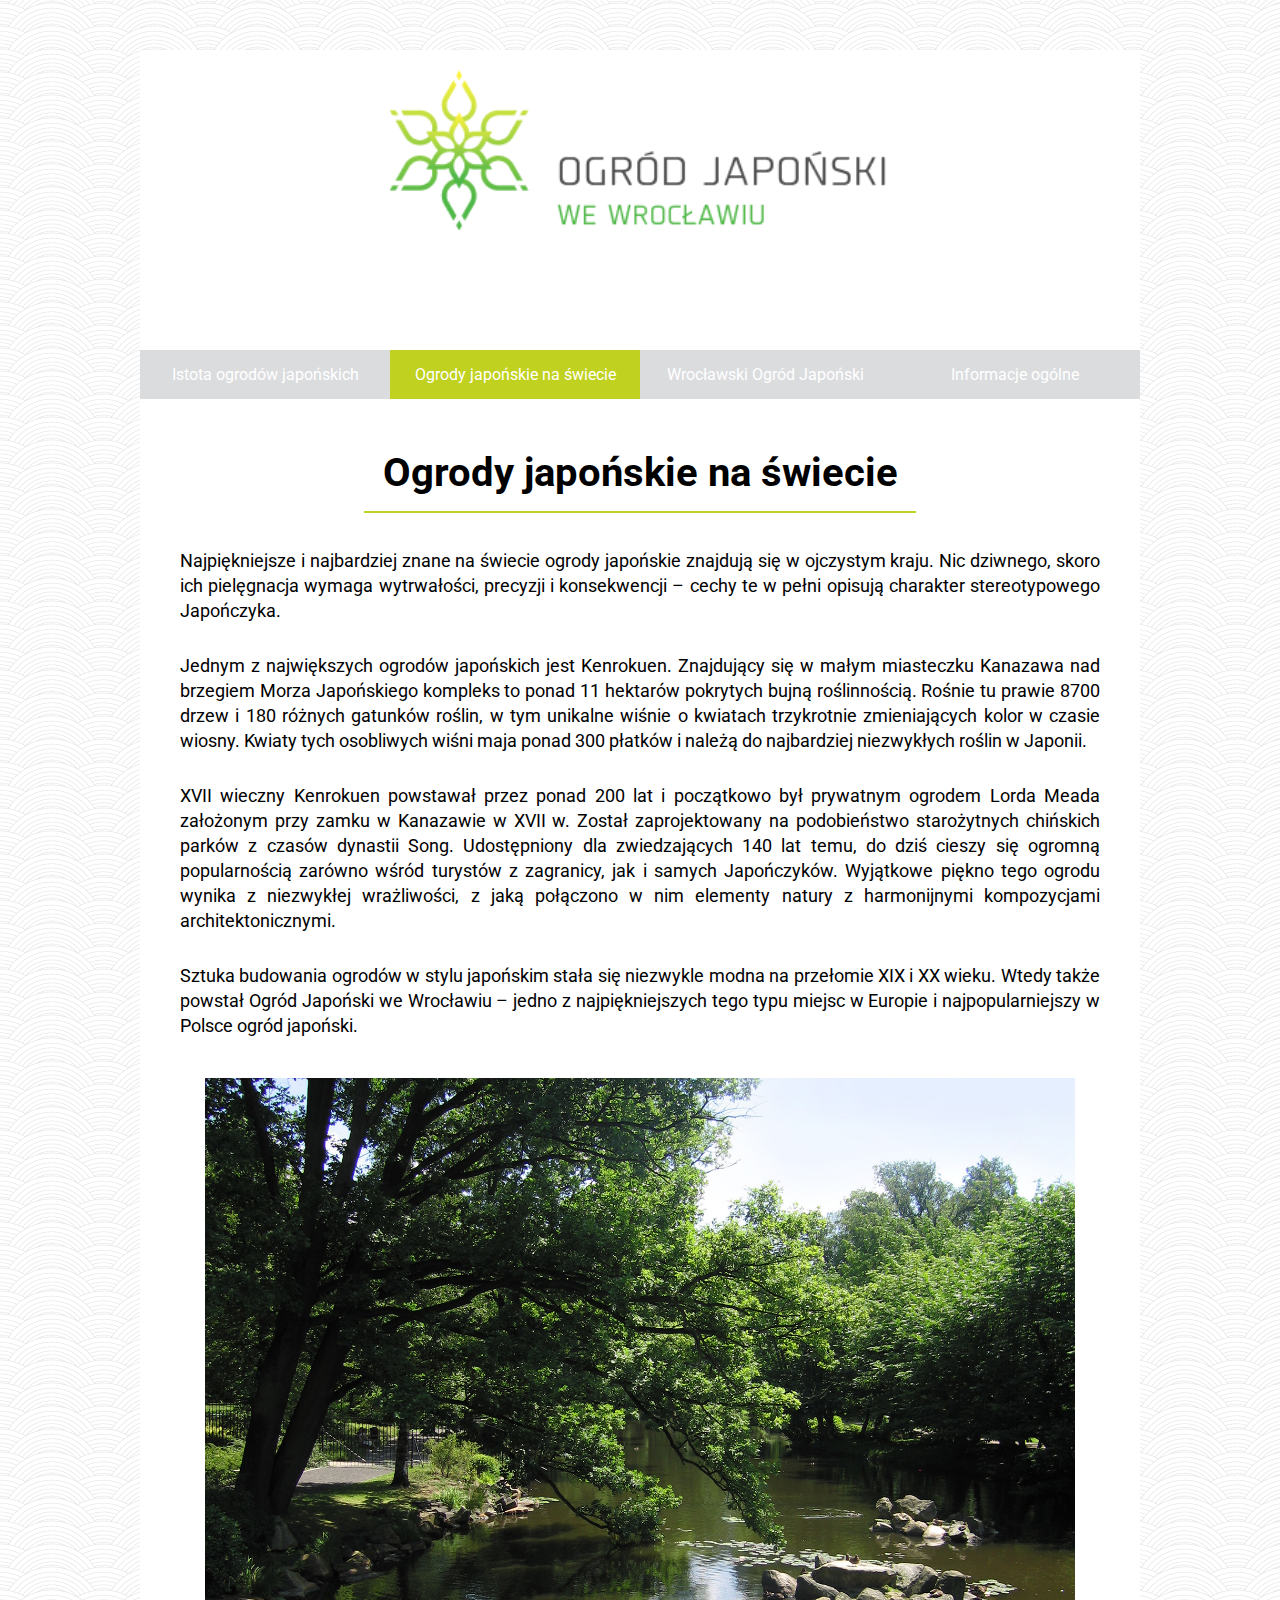
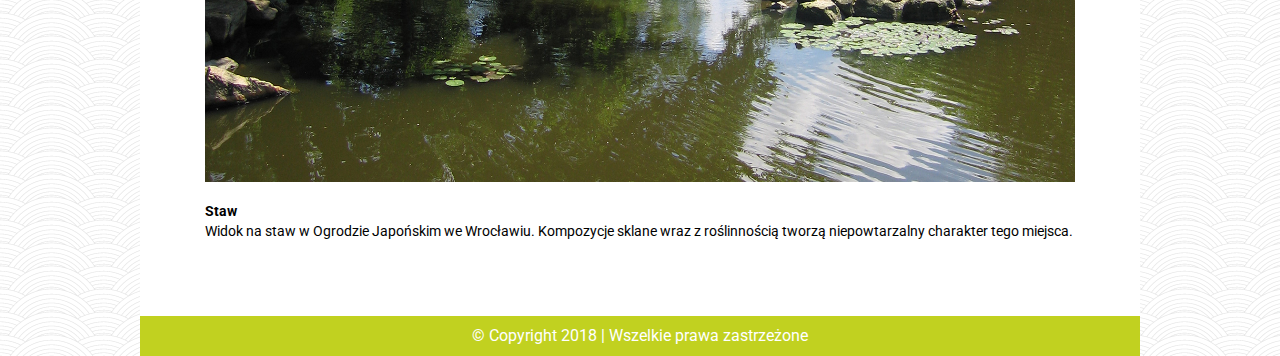
<file: 2.html>
<!DOCTYPE html>
<html lang="pl">

<head>
    <meta charset="UTF-8">
    <meta name="viewport" content="width=device-width, user-scalable=no, initial-scale=1.0, maximum-scale=1.0, minimum-scale=1.0">
    <title>Ogród Japoński we Wrocławiu</title>
    <link href="https://fonts.googleapis.com/css?family=Roboto:400,900&amp;subset=latin-ext" rel="stylesheet">
    <link rel="stylesheet" href="style.css">

</head>

<body background="img/arches.png">

    <div id="wrapper">
        <header>
            <img src="img/header.png" alt="logo - Ogród Japoński we Wrocławiu" />
        </header>

        <nav>
            <a class="menu" href="index.html">Istota ogrodów japońskich</a><a class="menu active" href="2.html">Ogrody japońskie na świecie</a><a class="menu" href="3.html">Wrocławski Ogród Japoński</a><a class="menu" href="4.html">Informacje ogólne</a>
        </nav>

        <section>
            <article>
                <h1>Ogrody japońskie na świecie</h1>
                <p>
                    Najpiękniejsze i najbardziej znane na świecie ogrody japońskie znajdują się w ojczystym kraju. Nic dziwnego, skoro ich pielęgnacja wymaga wytrwałości, precyzji i konsekwencji – cechy te w pełni opisują charakter stereotypowego Japończyka.
                </p>
                <p>
                    Jednym z największych ogrodów japońskich jest Kenrokuen. Znajdujący się w małym miasteczku Kanazawa nad brzegiem Morza Japońskiego kompleks to ponad 11 hektarów pokrytych bujną roślinnością. Rośnie tu prawie 8700 drzew i 180 różnych gatunków roślin, w tym unikalne wiśnie o kwiatach trzykrotnie zmieniających kolor w czasie wiosny. Kwiaty tych osobliwych wiśni maja ponad 300 płatków i należą do najbardziej niezwykłych roślin w Japonii.
                </p>
                <p>
                    XVII wieczny Kenrokuen powstawał przez ponad 200 lat i początkowo był prywatnym ogrodem Lorda Meada założonym przy zamku w Kanazawie w XVII w. Został zaprojektowany na podobieństwo starożytnych chińskich parków z czasów dynastii Song. Udostępniony dla zwiedzających 140 lat temu, do dziś cieszy się ogromną popularnością zarówno wśród turystów z zagranicy, jak i samych Japończyków. Wyjątkowe piękno tego ogrodu wynika z niezwykłej wrażliwości, z jaką połączono w nim elementy natury z harmonijnymi kompozycjami architektonicznymi.
                </p>
                <p>
                    Sztuka budowania ogrodów w stylu japońskim stała się niezwykle modna na przełomie XIX i XX wieku. Wtedy także powstał Ogród Japoński we Wrocławiu – jedno z najpiękniejszych tego typu miejsc w Europie i najpopularniejszy w Polsce ogród japoński.
                </p>
                <figure class="big">
                    <img src="img/25.jpg" alt="Staw" />
                    <figcaption>
                        <strong>Staw</strong><br> Widok na staw w Ogrodzie Japońskim we Wrocławiu. Kompozycje sklane wraz z roślinnością tworzą niepowtarzalny charakter tego miejsca.
                    </figcaption>
                </figure>
            </article>


            <footer>
                <p>&copy; Copyright 2018 | Wszelkie prawa zastrzeżone</p>
            </footer>
        </section>
    </div>
</body>

</html>
</file>
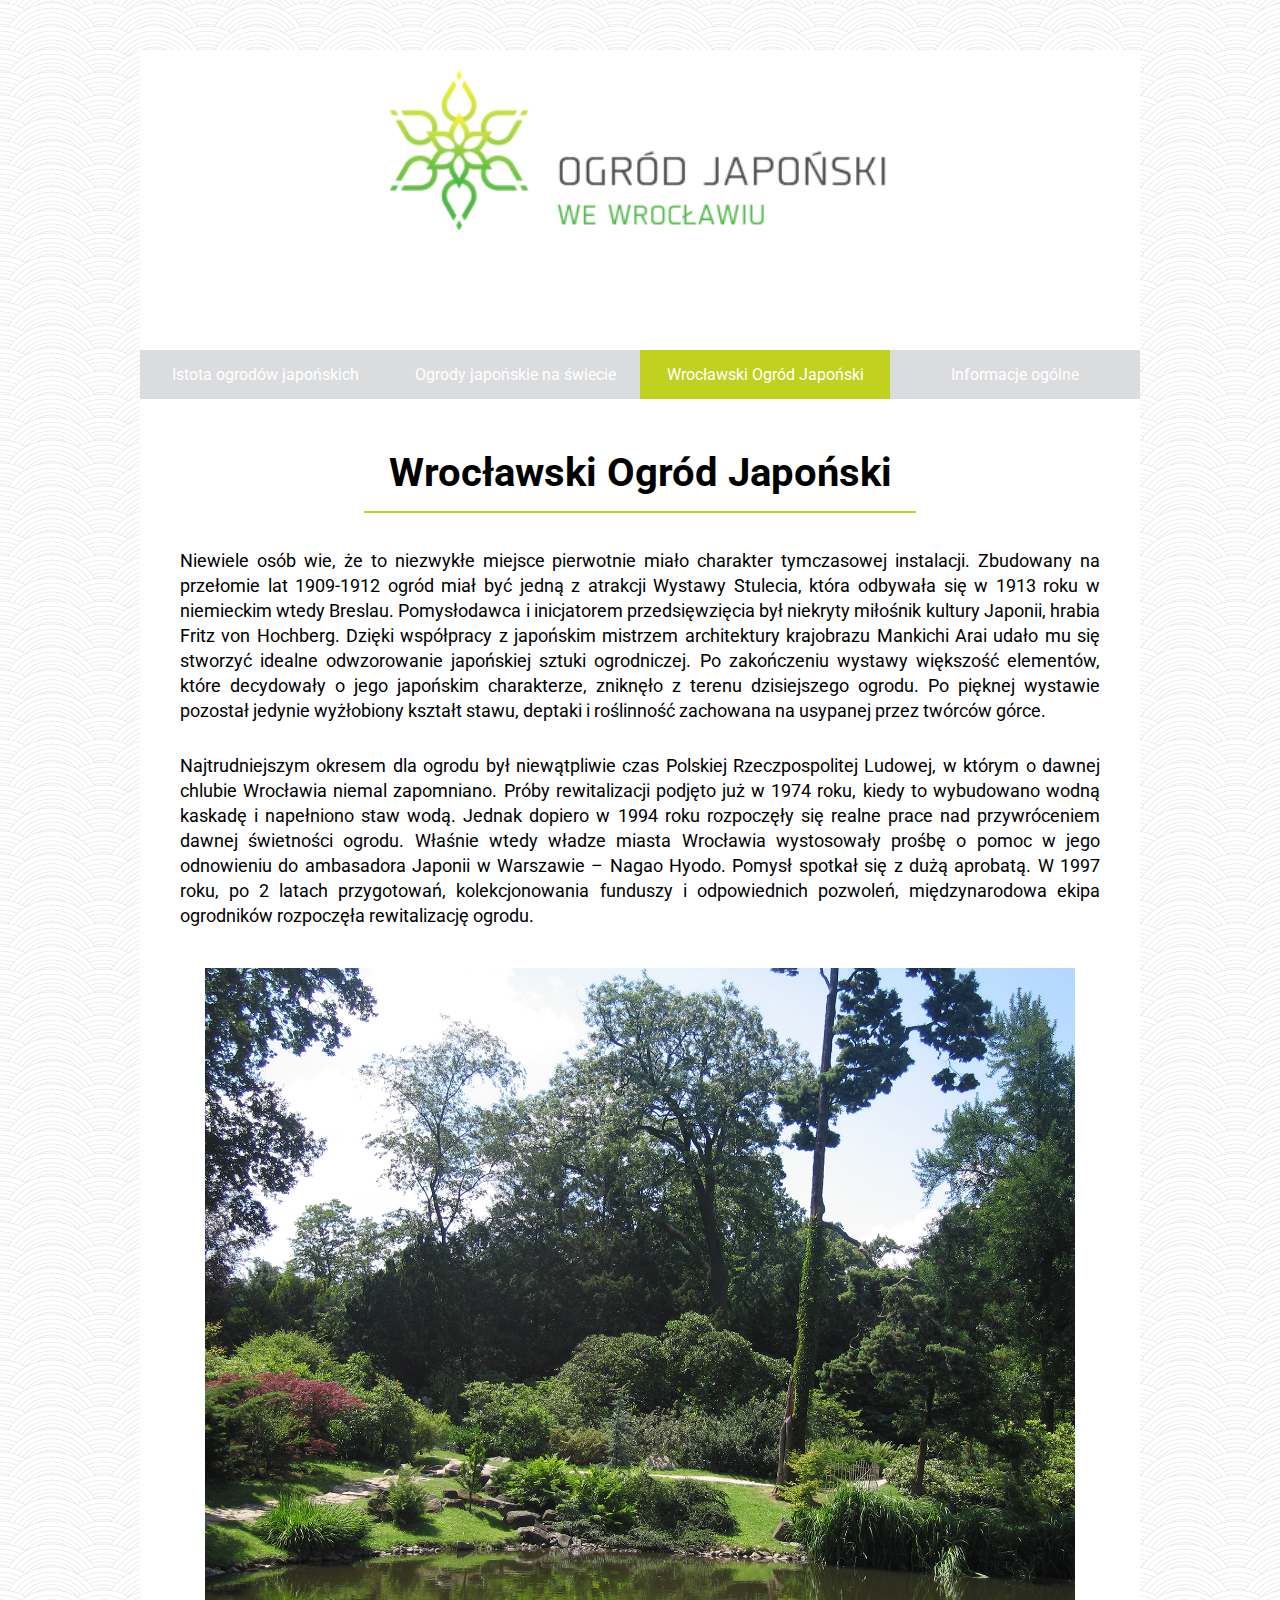
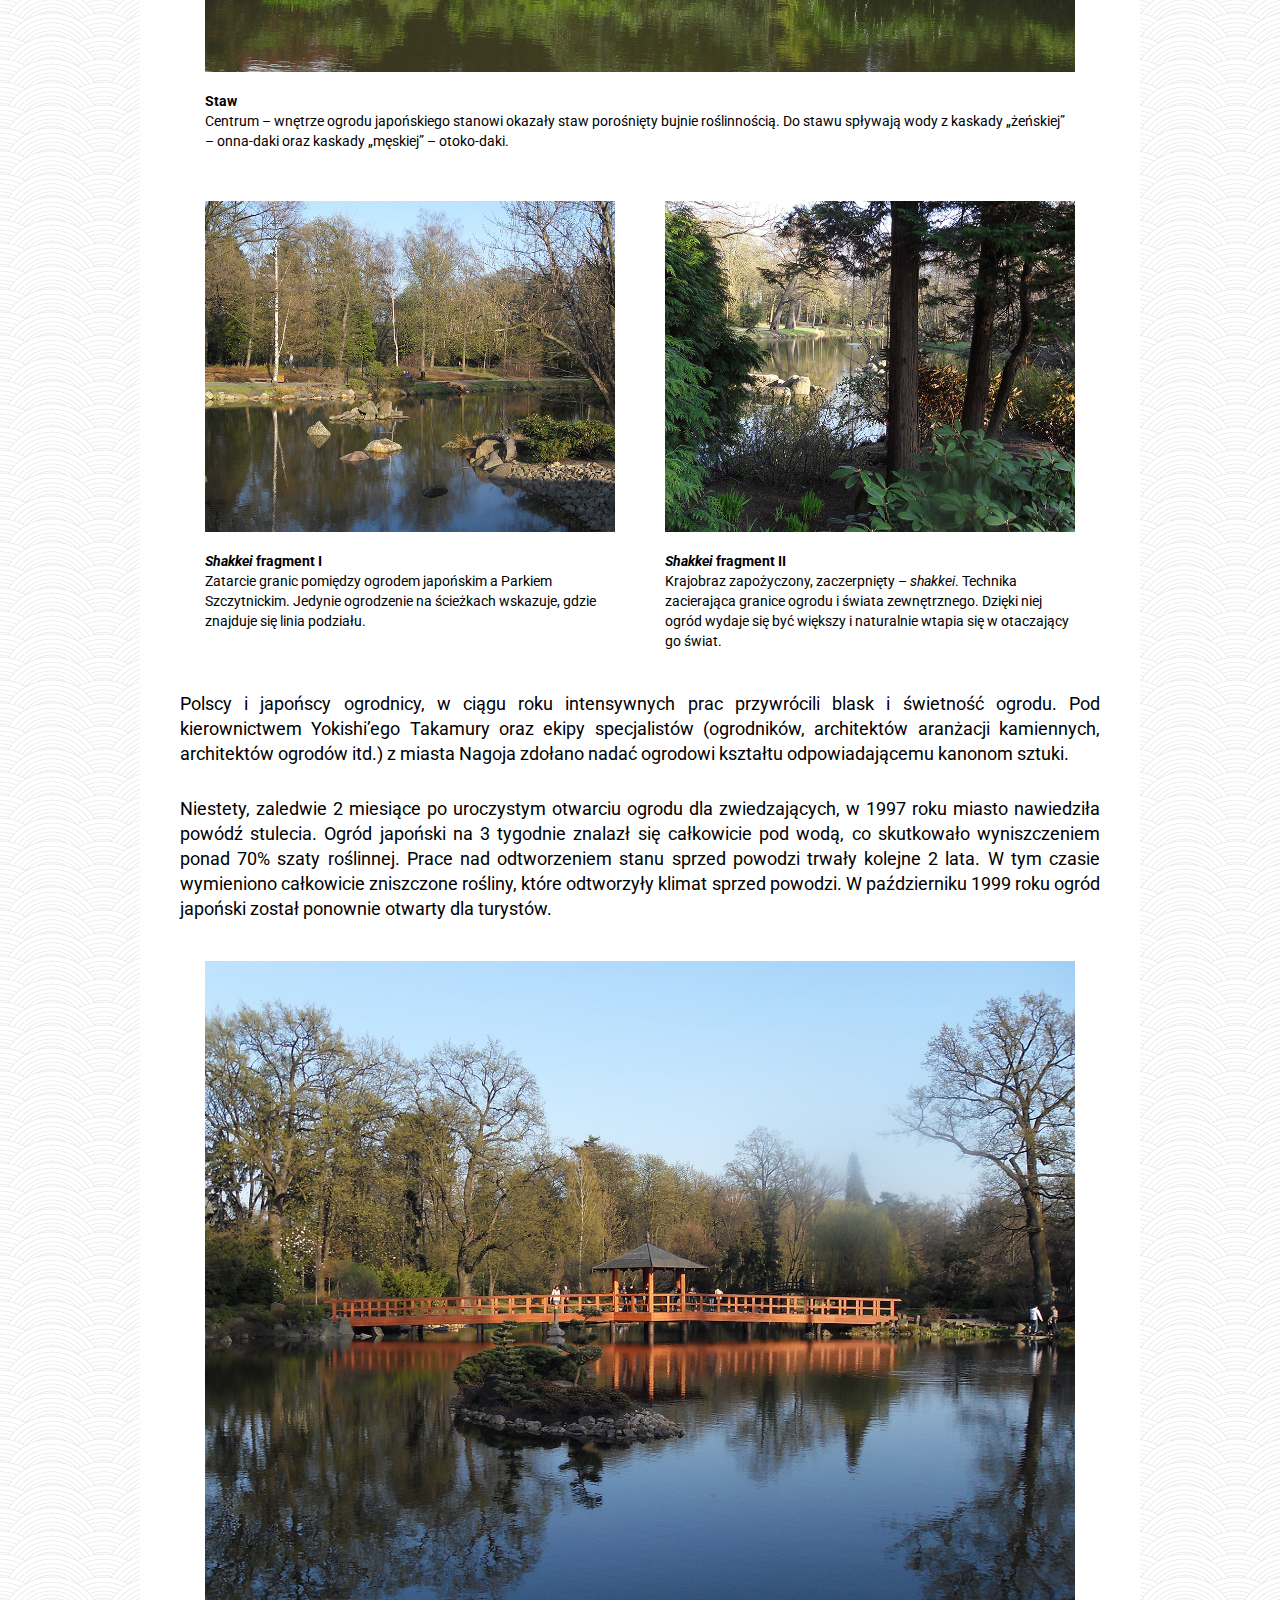
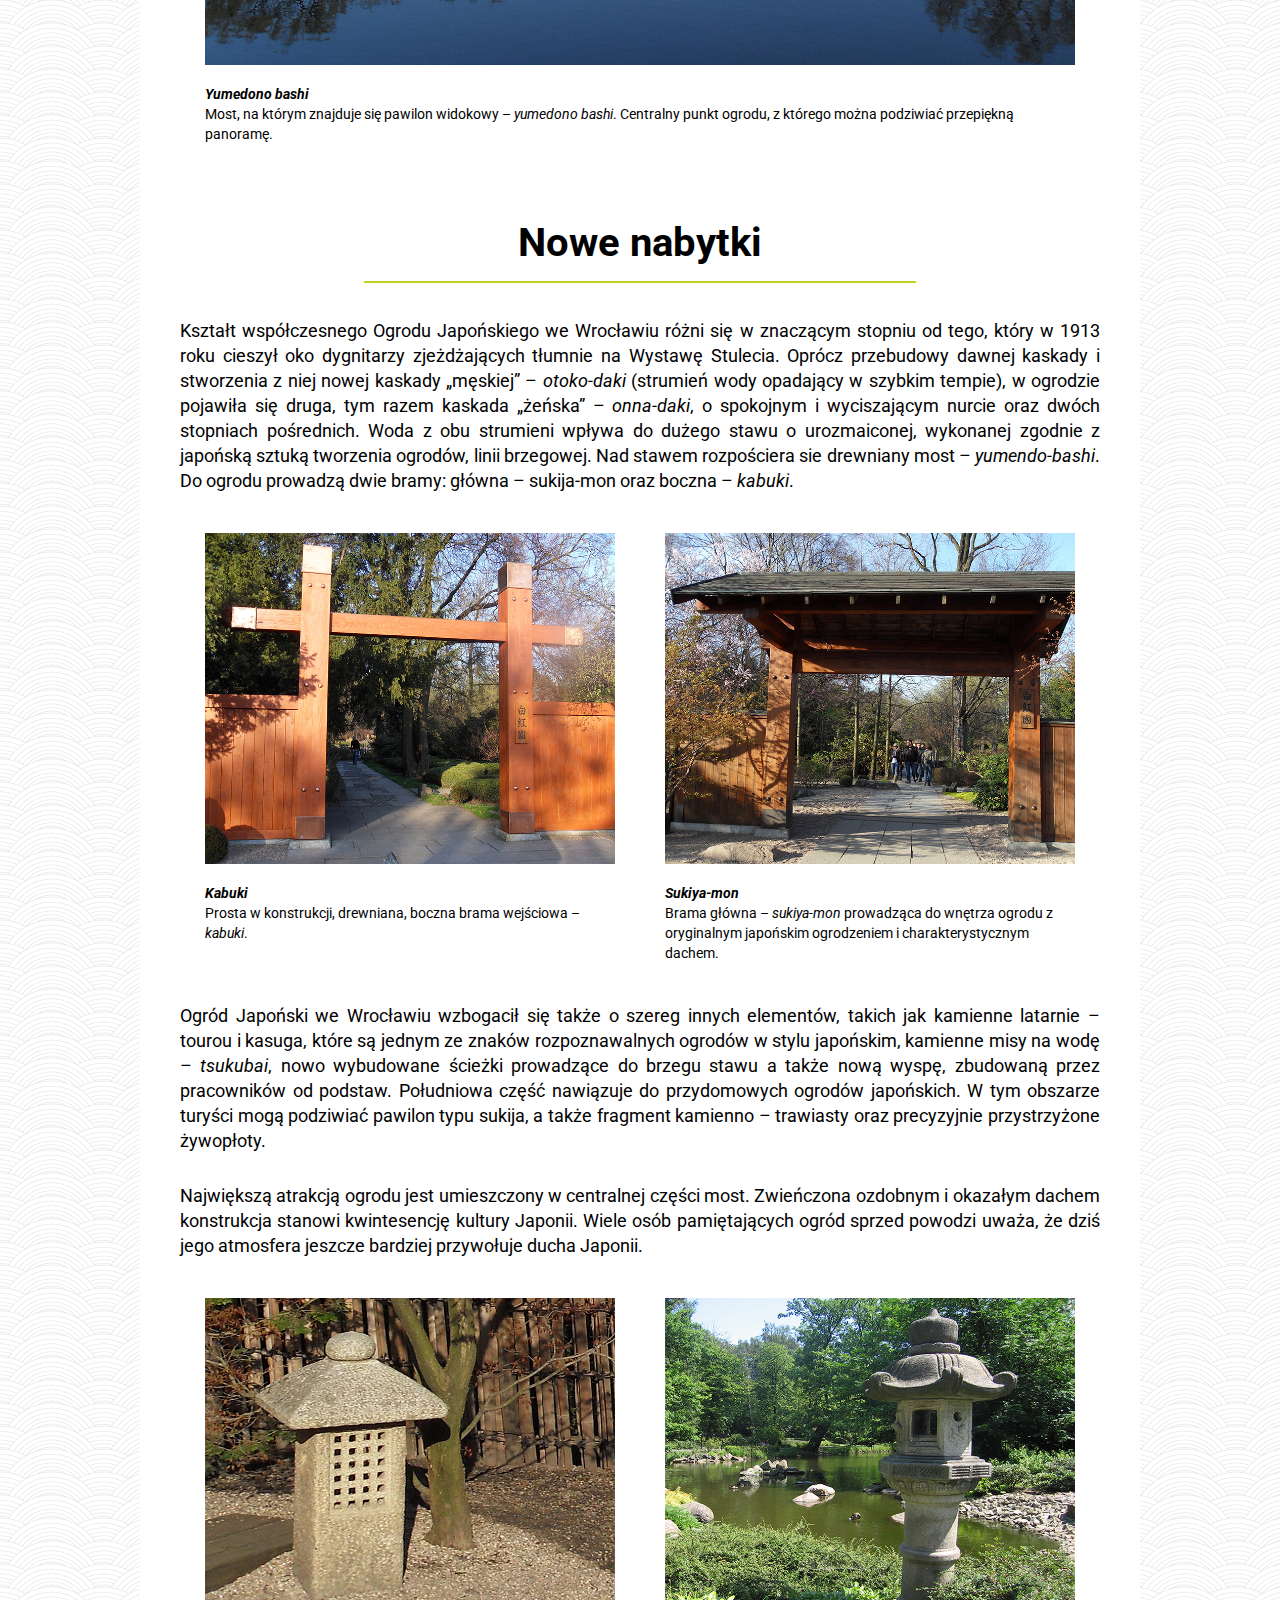
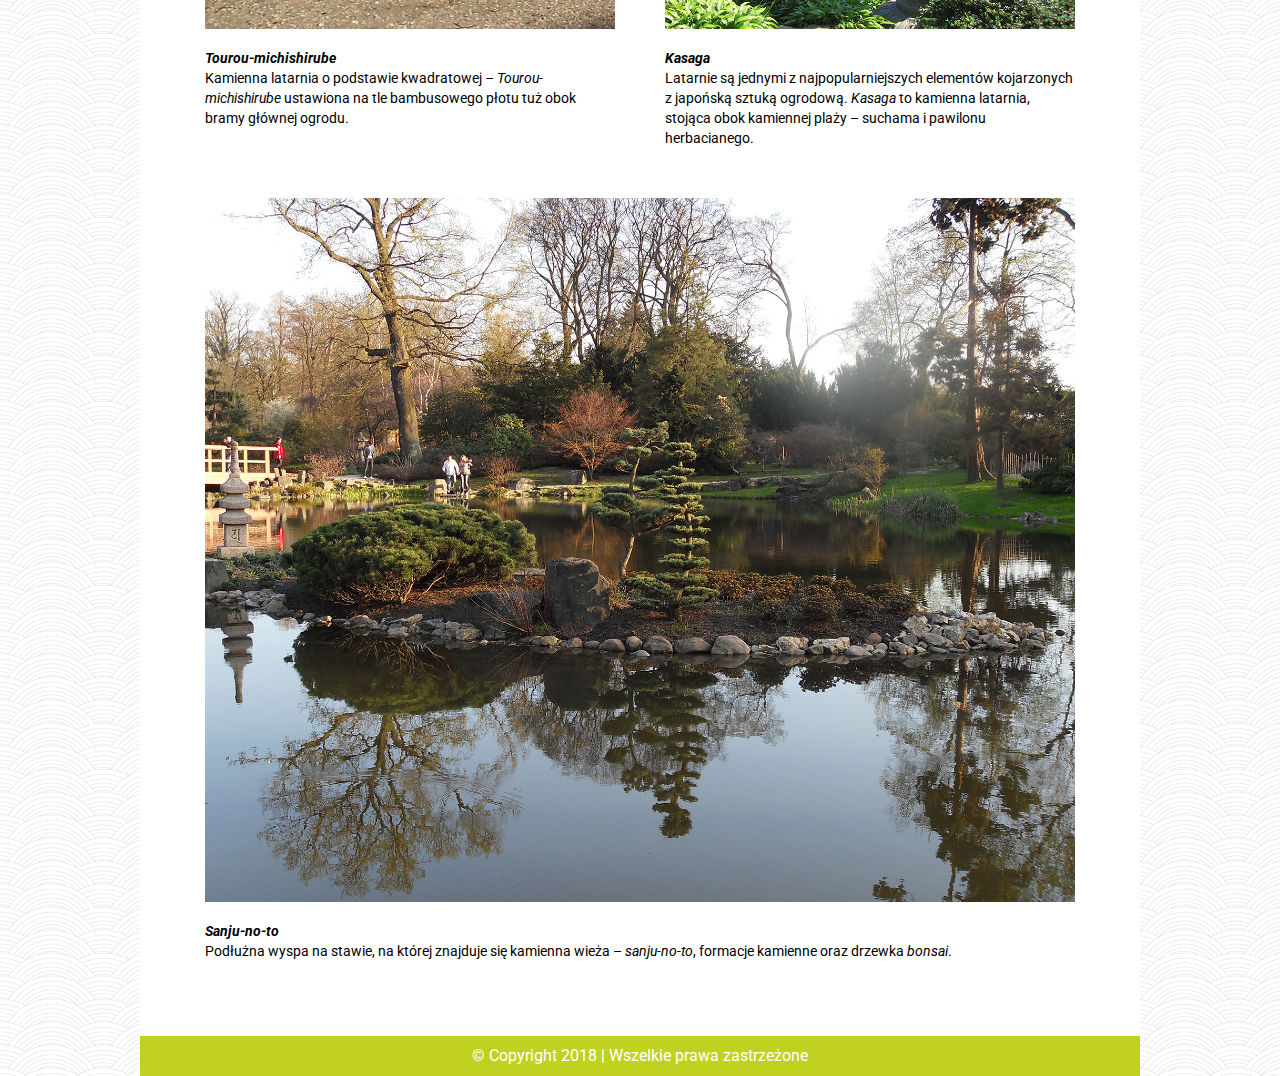
<file: 3.html>
<!DOCTYPE html>
<html lang="pl">

<head>
    <meta charset="UTF-8">
    <meta name="viewport" content="width=device-width, user-scalable=no, initial-scale=1.0, maximum-scale=1.0, minimum-scale=1.0">
    <title>Ogród Japoński we Wrocławiu</title>
    <link href="https://fonts.googleapis.com/css?family=Roboto:400,900&amp;subset=latin-ext" rel="stylesheet">
    <link rel="stylesheet" href="style.css">

</head>

<body background="img/arches.png">

    <div id="wrapper">
        <header>
            <img src="img/header.png" alt="logo - Ogród Japoński we Wrocławiu" />
        </header>

        <nav>
            <a class="menu" href="index.html">Istota ogrodów japońskich</a><a class="menu" href="2.html">Ogrody japońskie na świecie</a><a class="menu active" href="3.html">Wrocławski Ogród Japoński</a><a class="menu" href="4.html">Informacje ogólne</a>
        </nav>

        <section>
            <article>
                <h1>Wrocławski Ogród Japoński</h1>
                <p>
                    Niewiele osób wie, że to niezwykłe miejsce pierwotnie miało charakter tymczasowej instalacji. Zbudowany na przełomie lat 1909-1912 ogród miał być jedną z atrakcji Wystawy Stulecia, która odbywała się w 1913 roku w niemieckim wtedy Breslau. Pomysłodawca i inicjatorem przedsięwzięcia był niekryty miłośnik kultury Japonii, hrabia Fritz von Hochberg. Dzięki współpracy z japońskim mistrzem architektury krajobrazu Mankichi Arai udało mu się stworzyć idealne odwzorowanie japońskiej sztuki ogrodniczej. Po zakończeniu wystawy większość elementów, które decydowały o jego japońskim charakterze, zniknęło z terenu dzisiejszego ogrodu. Po pięknej wystawie pozostał jedynie wyżłobiony kształt stawu, deptaki i roślinność zachowana na usypanej przez twórców górce.
                </p>
                <p>
                    Najtrudniejszym okresem dla ogrodu był niewątpliwie czas Polskiej Rzeczpospolitej Ludowej, w którym o dawnej chlubie Wrocławia niemal zapomniano. Próby rewitalizacji podjęto już w 1974 roku, kiedy to wybudowano wodną kaskadę i napełniono staw wodą. Jednak dopiero w 1994 roku rozpoczęły się realne prace nad przywróceniem dawnej świetności ogrodu. Właśnie wtedy władze miasta Wrocławia wystosowały prośbę o pomoc w jego odnowieniu do ambasadora Japonii w Warszawie – Nagao Hyodo. Pomysł spotkał się z dużą aprobatą. W 1997 roku, po 2 latach przygotowań, kolekcjonowania funduszy i odpowiednich pozwoleń, międzynarodowa ekipa ogrodników rozpoczęła rewitalizację ogrodu.
                </p>
                <figure class="big">
                    <img src="img/15.JPG" alt="Staw" />
                    <figcaption>
                        <strong>Staw</strong><br> Centrum – wnętrze ogrodu japońskiego stanowi okazały staw porośnięty bujnie roślinnością. Do stawu spływają wody z kaskady „żeńskiej” – onna-daki oraz kaskady „męskiej” – otoko-daki.
                    </figcaption>
                </figure>
                <figure class="medium">
                    <img src="img/16.JPG" alt="Shakkei fragment I" />
                    <figcaption>
                        <strong><em>Shakkei</em> fragment I</strong><br> Zatarcie granic pomiędzy ogrodem japońskim a Parkiem Szczytnickim. Jedynie ogrodzenie na ścieżkach wskazuje, gdzie znajduje się linia podziału.
                    </figcaption>
                </figure>
                <figure class="medium">
                    <img src="img/17.JPG" alt="Shakkei fragment II" />
                    <figcaption>
                        <strong><em>Shakkei</em> fragment II </strong><br> Krajobraz zapożyczony, zaczerpnięty – <em>shakkei</em>. Technika zacierająca granice ogrodu i świata zewnętrznego. Dzięki niej ogród wydaje się być większy i naturalnie wtapia się w otaczający go świat.
                    </figcaption>
                </figure>
                <div style="clear: both"></div>
                <p>
                    Polscy i japońscy ogrodnicy, w ciągu roku intensywnych prac przywrócili blask i świetność ogrodu. Pod kierownictwem Yokishi’ego Takamury oraz ekipy specjalistów (ogrodników, architektów aranżacji kamiennych, architektów ogrodów itd.) z miasta Nagoja zdołano nadać ogrodowi kształtu odpowiadającemu kanonom sztuki.
                </p>
                <p>
                    Niestety, zaledwie 2 miesiące po uroczystym otwarciu ogrodu dla zwiedzających, w 1997 roku miasto nawiedziła powódź stulecia. Ogród japoński na 3 tygodnie znalazł się całkowicie pod wodą, co skutkowało wyniszczeniem ponad 70% szaty roślinnej. Prace nad odtworzeniem stanu sprzed powodzi trwały kolejne 2 lata. W tym czasie wymieniono całkowicie zniszczone rośliny, które odtworzyły klimat sprzed powodzi. W październiku 1999 roku ogród japoński został ponownie otwarty dla turystów.
                </p>

                <figure class="big">
                    <img src="img/18.JPG" alt="Yumedono bashi" />
                    <figcaption>
                        <strong><em>Yumedono bashi</em></strong><br> Most, na którym znajduje się pawilon widokowy – <em>yumedono bashi</em>. Centralny punkt ogrodu, z którego można podziwiać przepiękną panoramę.
                    </figcaption>
                </figure>
            </article>
            <article>
                <h1>Nowe nabytki</h1>
                <p>
                    Kształt współczesnego Ogrodu Japońskiego we Wrocławiu różni się w znaczącym stopniu od tego, który w 1913 roku cieszył oko dygnitarzy zjeżdżających tłumnie na Wystawę Stulecia. Oprócz przebudowy dawnej kaskady i stworzenia z niej nowej kaskady „męskiej” – <em>otoko-daki</em> (strumień wody opadający w szybkim tempie), w ogrodzie pojawiła się druga, tym razem kaskada „żeńska” – <em>onna-daki</em>, o spokojnym i wyciszającym nurcie oraz dwóch stopniach pośrednich. Woda z obu strumieni wpływa do dużego stawu o urozmaiconej, wykonanej zgodnie z japońską sztuką tworzenia ogrodów, linii brzegowej. Nad stawem rozpościera sie drewniany most – <em>yumendo-bashi</em>. Do ogrodu prowadzą dwie bramy: główna – sukija-mon oraz boczna – <em>kabuki</em>.
                </p>
                <figure class="medium">
                    <img src="img/19.JPG" alt="Kabuki" />
                    <figcaption>
                        <strong><em>Kabuki</em></strong><br>Prosta w konstrukcji, drewniana, boczna brama wejściowa – <em>kabuki</em>.
                    </figcaption>
                </figure>
                <figure class="medium">
                    <img src="img/20.JPG" alt="Sukiya-mon" />
                    <figcaption>
                        <strong><em>Sukiya-mon</em></strong><br> Brama główna – <em>sukiya-mon</em> prowadząca do wnętrza ogrodu z oryginalnym japońskim ogrodzeniem i charakterystycznym dachem.
                    </figcaption>
                </figure>
                <div style="clear: both"></div>
                <p>
                    Ogród Japoński we Wrocławiu wzbogacił się także o szereg innych elementów, takich jak kamienne latarnie – tourou i kasuga, które są jednym ze znaków rozpoznawalnych ogrodów w stylu japońskim, kamienne misy na wodę – <em>tsukubai</em>, nowo wybudowane ścieżki prowadzące do brzegu stawu a także nową wyspę, zbudowaną przez pracowników od podstaw. Południowa część nawiązuje do przydomowych ogrodów japońskich. W tym obszarze turyści mogą podziwiać pawilon typu sukija, a także fragment kamienno – trawiasty oraz precyzyjnie przystrzyżone żywopłoty.
                </p>
                <p>
                    Największą atrakcją ogrodu jest umieszczony w centralnej części most. Zwieńczona ozdobnym i okazałym dachem konstrukcja stanowi kwintesencję kultury Japonii. Wiele osób pamiętających ogród sprzed powodzi uważa, że dziś jego atmosfera jeszcze bardziej przywołuje ducha Japonii.
                </p>
                <figure class="medium">
                    <img src="img/22.jpg" alt="Tourou-michishirube" />
                    <figcaption>
                        <strong><em>Tourou-michishirube</em></strong> <br> Kamienna latarnia o podstawie kwadratowej – <em>Tourou-michishirube</em> ustawiona na tle bambusowego płotu tuż obok bramy głównej ogrodu.
                    </figcaption>
                </figure>
                <figure class="medium">
                    <img src="img/23.JPG" alt="Kasaga" />
                    <figcaption>
                        <strong><em>Kasaga</em></strong><br> Latarnie są jednymi z najpopularniejszych elementów kojarzonych z japońską sztuką ogrodową. <em>Kasaga</em> to kamienna latarnia, stojąca obok kamiennej plaży – suchama i pawilonu herbacianego.
                    </figcaption>
                </figure>
                <div style="clear: both"></div>
                <figure class="big">
                    <img src="img/21.JPG" alt="Sanju-no-to " />
                    <figcaption>
                        <strong><em>Sanju-no-to </em></strong><br> Podłużna wyspa na stawie, na której znajduje się kamienna wieża – <em>sanju-no-to</em>, formacje kamienne oraz drzewka <em>bonsai</em>.
                    </figcaption>
                </figure>

            </article>

            <footer>
                <p>&copy; Copyright 2018 | Wszelkie prawa zastrzeżone</p>
            </footer>
        </section>
    </div>
</body>

</html>
</file>
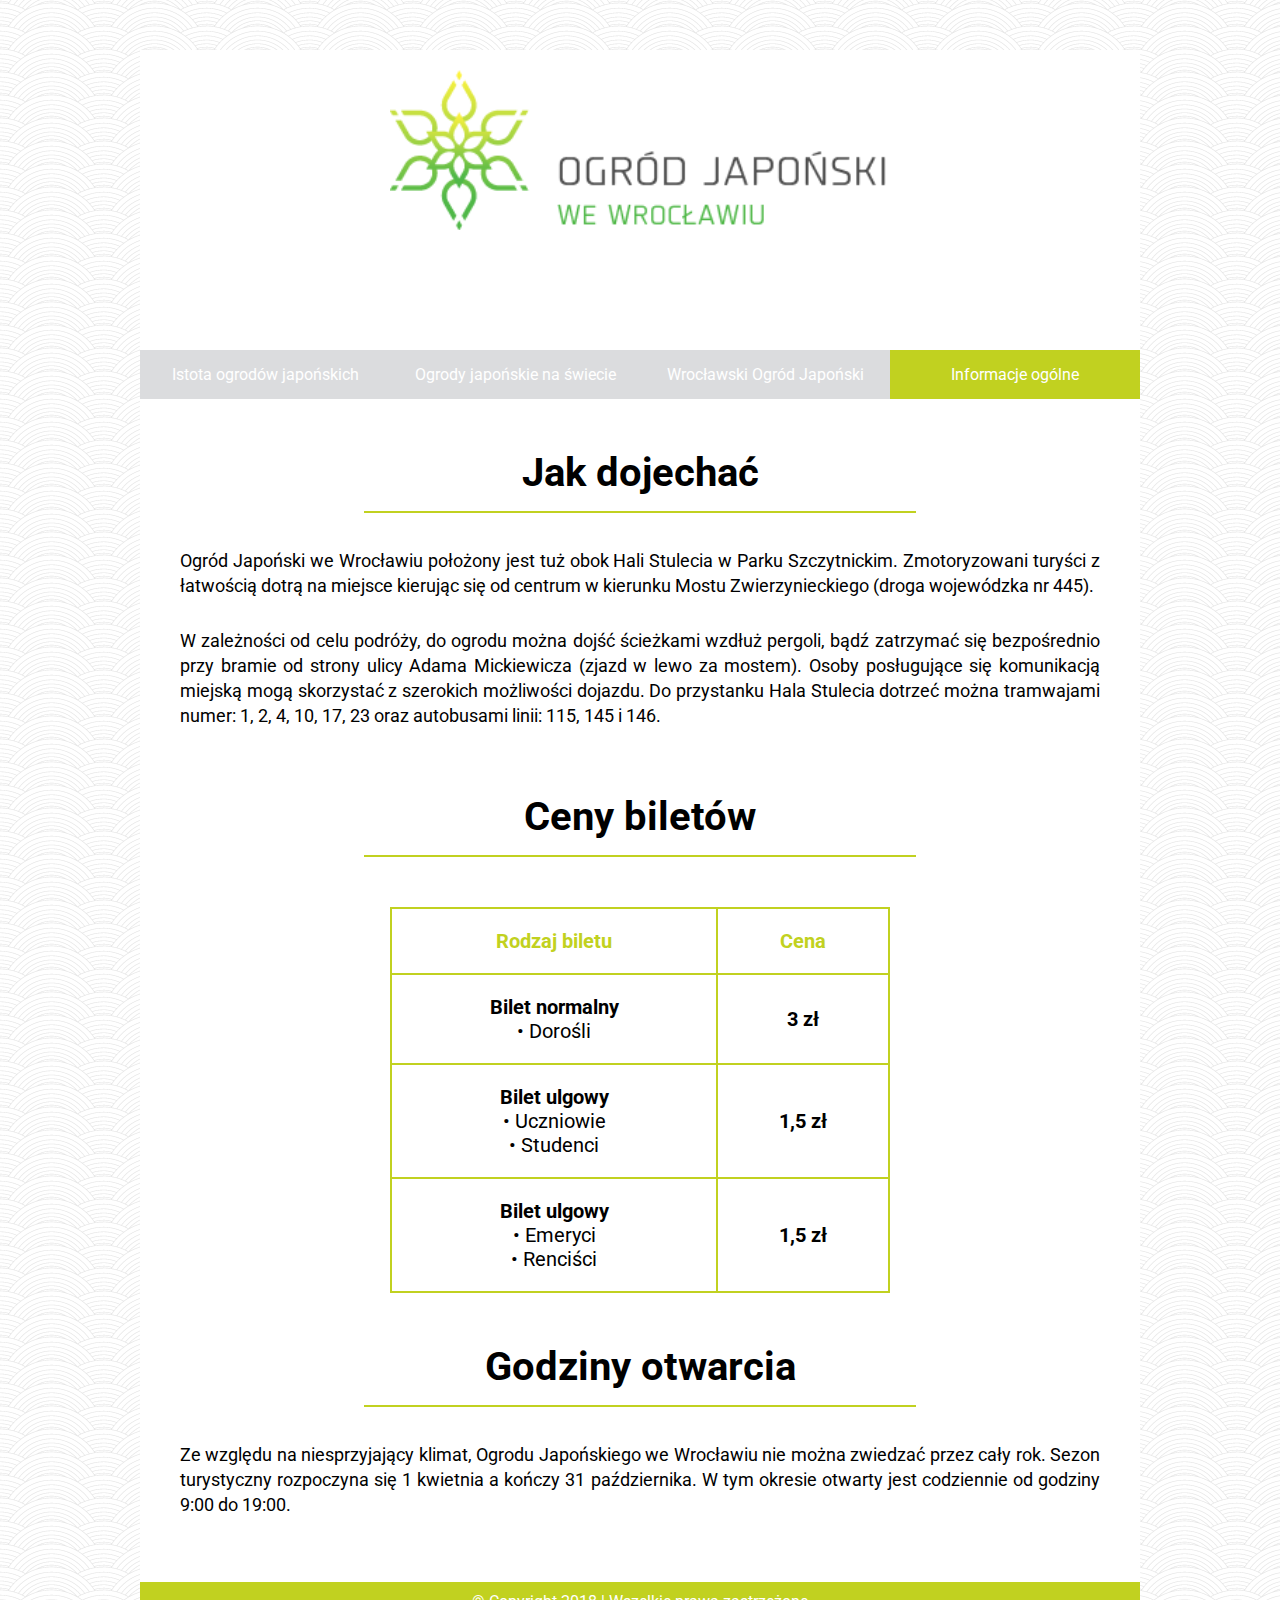
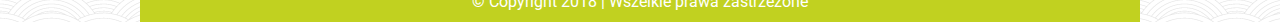
<file: 4.html>
<!DOCTYPE html>
<html lang="pl">

<head>
    <meta charset="UTF-8">
    <meta name="viewport" content="width=device-width, user-scalable=no, initial-scale=1.0, maximum-scale=1.0, minimum-scale=1.0">
    <title>Ogród Japoński we Wrocławiu</title>
    <link href="https://fonts.googleapis.com/css?family=Roboto:400,900&amp;subset=latin-ext" rel="stylesheet">
    <link rel="stylesheet" href="style.css">

</head>

<body background="img/arches.png">

    <div id="wrapper">
        <header>
            <img src="img/header.png" alt="logo - Ogród Japoński we Wrocławiu" />
        </header>

        <nav>
            <a class="menu" href="index.html">Istota ogrodów japońskich</a><a class="menu" href="2.html">Ogrody japońskie na świecie</a><a class="menu" href="3.html">Wrocławski Ogród Japoński</a><a class="menu active" href="4.html">Informacje ogólne</a>
        </nav>

        <section>
            <article>
                <h1>Jak dojechać</h1>
                <p>
                    Ogród Japoński we Wrocławiu położony jest tuż obok Hali Stulecia w Parku Szczytnickim. Zmotoryzowani turyści z łatwością dotrą na miejsce kierując się od centrum w kierunku Mostu Zwierzynieckiego (droga wojewódzka nr 445).
                </p>
                <p>
                    W zależności od celu podróży, do ogrodu można dojść ścieżkami wzdłuż pergoli, bądź zatrzymać się bezpośrednio przy bramie od strony ulicy Adama Mickiewicza (zjazd w lewo za mostem). Osoby posługujące się komunikacją miejską mogą skorzystać z szerokich możliwości dojazdu. Do przystanku Hala Stulecia dotrzeć można tramwajami numer: 1, 2, 4, 10, 17, 23 oraz autobusami linii: 115, 145 i 146.
                </p>
            </article>
            <article>
                <h1>Ceny biletów</h1>

                <table>
                    <tr>
                        <th>Rodzaj biletu</th>
                        <th>Cena</th>
                    </tr>
                    <tr>
                        <td><strong>Bilet normalny</strong><br>&bull; Dorośli</td>
                        <td><strong>3 zł</strong></td>
                    </tr>
                    <tr>
                        <td><strong>Bilet ulgowy</strong><br>&bull; Uczniowie<br>&bull; Studenci</td>
                        <td><strong>1,5 zł</strong></td>
                    </tr>
                    <tr>
                        <td><strong>Bilet ulgowy</strong><br>&bull; Emeryci<br>&bull; Renciści</td>
                        <td><strong>1,5 zł</strong></td>
                    </tr>
                </table>
            </article>
            <article>
                <h1>Godziny otwarcia</h1>
                <p>
                    Ze względu na niesprzyjający klimat, Ogrodu Japońskiego we Wrocławiu nie można zwiedzać przez cały rok. Sezon turystyczny rozpoczyna się 1 kwietnia a kończy 31 października. W tym okresie otwarty jest codziennie od godziny 9:00 do 19:00.
                </p>
            </article>
            <footer>
                <p>&copy; Copyright 2018 | Wszelkie prawa zastrzeżone</p>
            </footer>
        </section>
    </div>
</body>

</html>
</file>
<file: style.css>
* {
    margin: 0;
    padding: 0;
    font-family: Roboto, Arial;
    box-sizing: border-box;
}

#wrapper {
    max-width: 1000px;
    margin: 0 auto;
    background-color: white;
}

header img {
    width: 50%;
    display: block;
    margin: auto;
    margin-top: 5%;
    padding-top: 2%;
    padding-bottom: 2%;
}

nav {
    background-color: #DBDCDE;
    margin-top: 100px;
}

nav a {
    display: inline-block;
    width: 25%;
    padding: 15px 15px;
    color: white;
    text-decoration: none;
    text-align: center;
}

nav a:hover {
    background-color: #c1d120;
}

.active {
    background-color: #c1d120;
}

article {
    width: 1000px;
    margin-top: 50px;
    margin-bottom: 50px;
    padding: 0 40px;
}

article h1 {
    font-size: 40px;
    text-align: center;
    margin: 0 20% 20px;
    padding-bottom: 15px;
    border-bottom: 2px solid #c1d120;
}

.big {
    padding: 25px;
    width: 100%;
}

.medium {

    padding: 25px;
    width: 50%;
    float: left;
}

img {
    width: 100%;
}

figcaption {
    padding-top: 15px;
    font-size: 14px;
    line-height: 20px;
}

article p {
    text-align: justify;
    line-height: 25px;
    font-size: 18px;
    padding: 15px 0;
}

table {
    border-collapse: collapse;
    border: 2px solid #c1d120;
    width: 500px;
    margin: auto;
    margin-top: 50px;
    font-size: 20px;
    text-align: center;

}

td {
    border: 2px solid #c1d120;
    padding: 20px;

}

th {
    border: 2px solid #c1d120;
    padding: 20px;
    color: #c1d120;
}

footer {
    height: 40px;
    background-color: #c1d120;
    color: white;
    line-height: 40px;
    text-align: center;
    margin-top: 40px;
}
</file>
